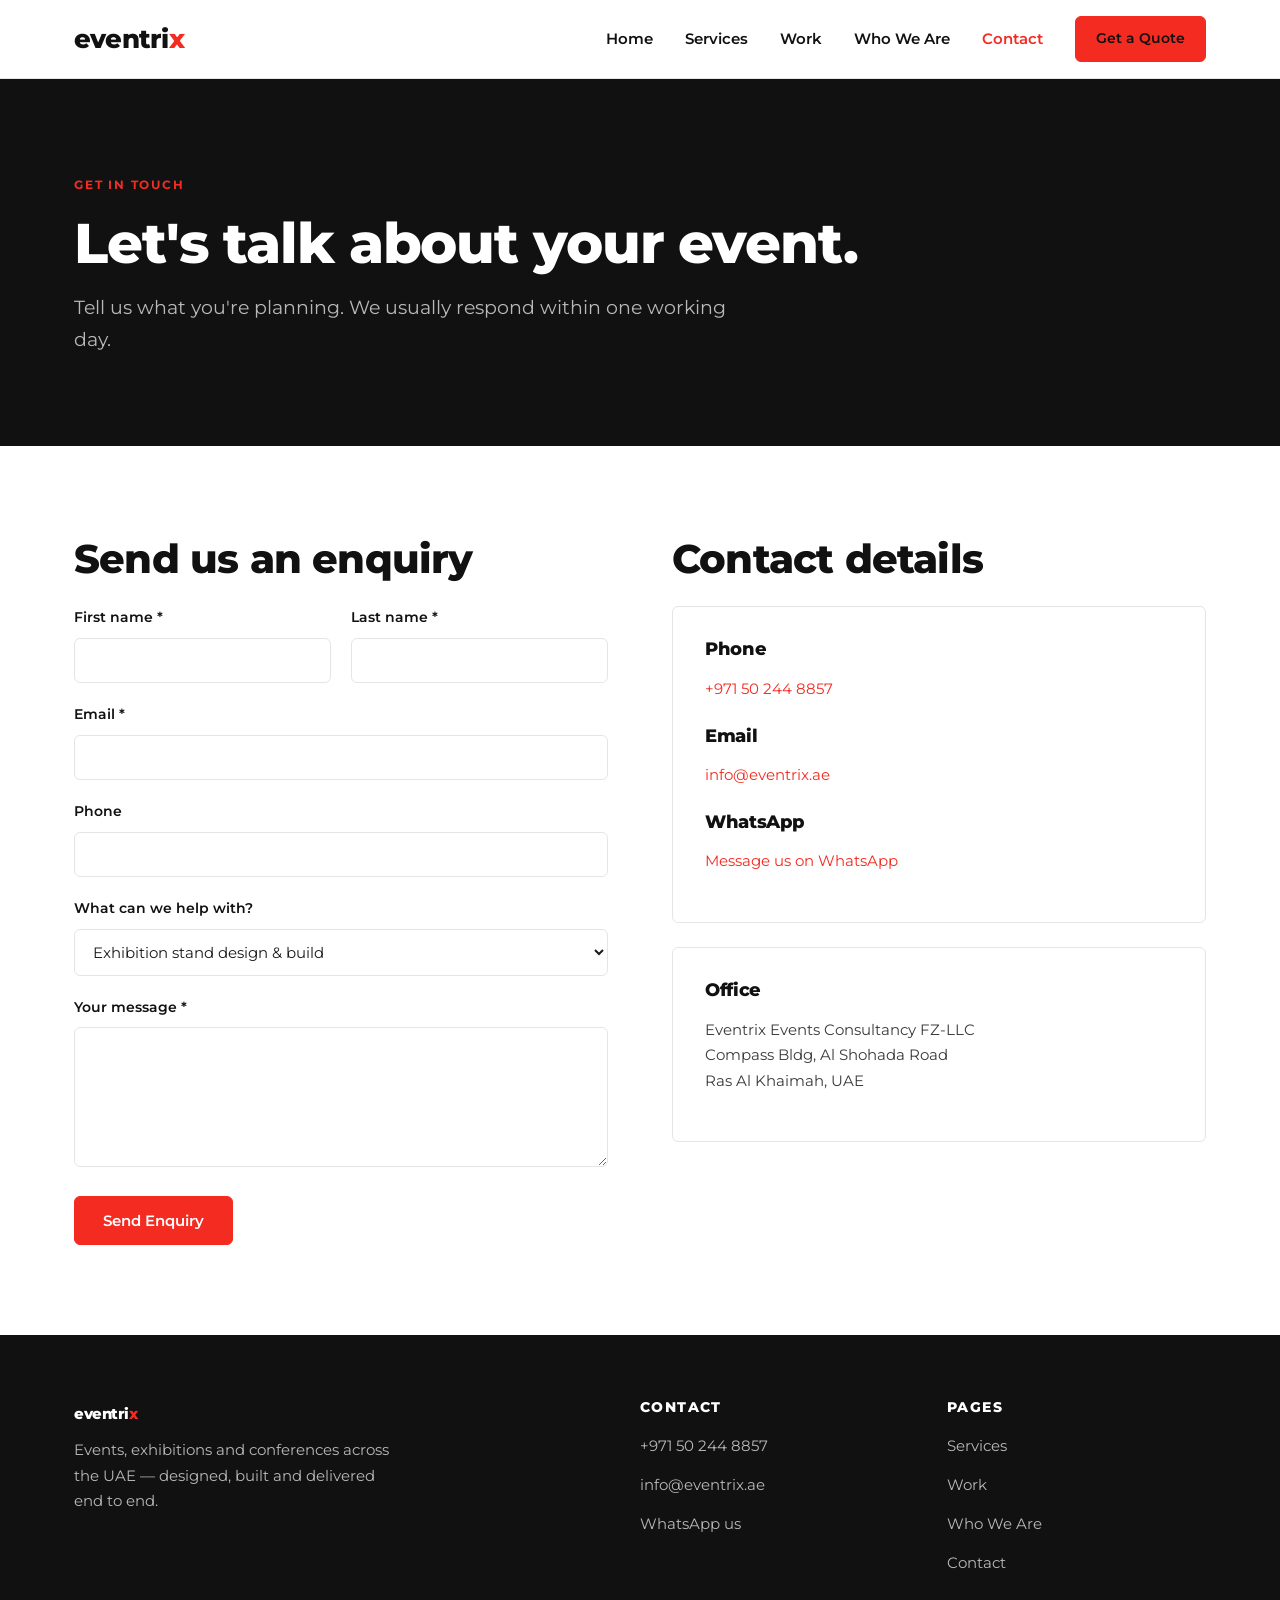
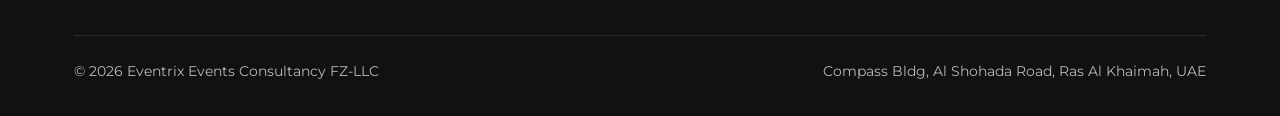
<file: contact.html>
<!DOCTYPE html>
<html lang="en">
<head>
<meta charset="UTF-8">
<meta name="viewport" content="width=device-width,initial-scale=1">
<title>Contact — Eventrix</title>
<link rel="preconnect" href="https://fonts.googleapis.com">
<link rel="preconnect" href="https://fonts.gstatic.com" crossorigin>
<link href="https://fonts.googleapis.com/css2?family=Montserrat:wght@400;600;700;800&display=swap" rel="stylesheet">
<link rel="stylesheet" href="styles.css">
</head>
<body>

<header class="site-header">
  <div class="container header-inner">
    <a href="index.html" class="logo">eventri<span>x</span></a>
    <button class="menu-toggle" aria-label="Menu" onclick="document.querySelector('.nav').classList.toggle('open')"><span></span><span></span><span></span></button>
    <nav class="nav">
      <a href="index.html">Home</a>
      <a href="services.html">Services</a>
      <a href="work.html">Work</a>
      <a href="who-we-are.html">Who We Are</a>
      <a href="contact.html" class="active">Contact</a>
      <a href="contact.html" class="btn btn-primary">Get a Quote</a>
    </nav>
  </div>
</header>

<section class="page-header">
  <div class="container">
    <span class="eyebrow" style="color:#F32B21">Get in Touch</span>
    <h1>Let's talk about your event.</h1>
    <p>Tell us what you're planning. We usually respond within one working day.</p>
  </div>
</section>

<section class="section">
  <div class="container">
    <div class="grid-2" style="gap:64px">

      <div>
        <h2 style="margin-bottom:24px">Send us an enquiry</h2>
        <!-- TO WIRE THIS UP: create a free form at formspree.io,
             then replace YOUR_FORM_ID below with your form's ID. -->
        <form action="https://formspree.io/f/YOUR_FORM_ID" method="POST">
          <div class="form-row">
            <div class="form-group">
              <label for="first">First name *</label>
              <input type="text" id="first" name="first_name" required>
            </div>
            <div class="form-group">
              <label for="last">Last name *</label>
              <input type="text" id="last" name="last_name" required>
            </div>
          </div>
          <div class="form-group">
            <label for="email">Email *</label>
            <input type="email" id="email" name="email" required>
          </div>
          <div class="form-group">
            <label for="phone">Phone</label>
            <input type="tel" id="phone" name="phone">
          </div>
          <div class="form-group">
            <label for="service">What can we help with?</label>
            <select id="service" name="service">
              <option>Exhibition stand design &amp; build</option>
              <option>Event registration</option>
              <option>Exhibitions &amp; conferences</option>
              <option>Social media partnerships</option>
              <option>Something else</option>
            </select>
          </div>
          <div class="form-group">
            <label for="message">Your message *</label>
            <textarea id="message" name="message" required></textarea>
          </div>
          <button type="submit" class="btn btn-primary">Send Enquiry</button>
        </form>
      </div>

      <div>
        <h2 style="margin-bottom:24px">Contact details</h2>
        <div class="card" style="margin-bottom:24px">
          <h4 style="margin-bottom:16px">Phone</h4>
          <p><a href="tel:+971502448857">+971 50 244 8857</a></p>
          <h4 style="margin-top:24px;margin-bottom:16px">Email</h4>
          <p><a href="mailto:info@eventrix.ae">info@eventrix.ae</a></p>
          <h4 style="margin-top:24px;margin-bottom:16px">WhatsApp</h4>
          <p><a href="https://wa.me/971502448857">Message us on WhatsApp</a></p>
        </div>
        <div class="card">
          <h4 style="margin-bottom:16px">Office</h4>
          <p>Eventrix Events Consultancy FZ-LLC<br>
          Compass Bldg, Al Shohada Road<br>
          Ras Al Khaimah, UAE</p>
        </div>
      </div>

    </div>
  </div>
</section>

<footer class="footer">
  <div class="container">
    <div class="footer-grid">
      <div>
        <a href="index.html" class="logo" style="color:#fff;display:inline-block;margin-bottom:16px">eventri<span>x</span></a>
        <p style="font-size:15px;max-width:320px">Events, exhibitions and conferences across the UAE — designed, built and delivered end to end.</p>
      </div>
      <div>
        <h4>Contact</h4>
        <ul>
          <li><a href="tel:+971502448857">+971 50 244 8857</a></li>
          <li><a href="mailto:info@eventrix.ae">info@eventrix.ae</a></li>
          <li><a href="https://wa.me/971502448857">WhatsApp us</a></li>
        </ul>
      </div>
      <div>
        <h4>Pages</h4>
        <ul>
          <li><a href="services.html">Services</a></li>
          <li><a href="work.html">Work</a></li>
          <li><a href="who-we-are.html">Who We Are</a></li>
          <li><a href="contact.html">Contact</a></li>
        </ul>
      </div>
    </div>
    <div class="footer-bottom">
      <span>© 2026 Eventrix Events Consultancy FZ-LLC</span>
      <span>Compass Bldg, Al Shohada Road, Ras Al Khaimah, UAE</span>
    </div>
  </div>
</footer>

</body>
</html>
</file>
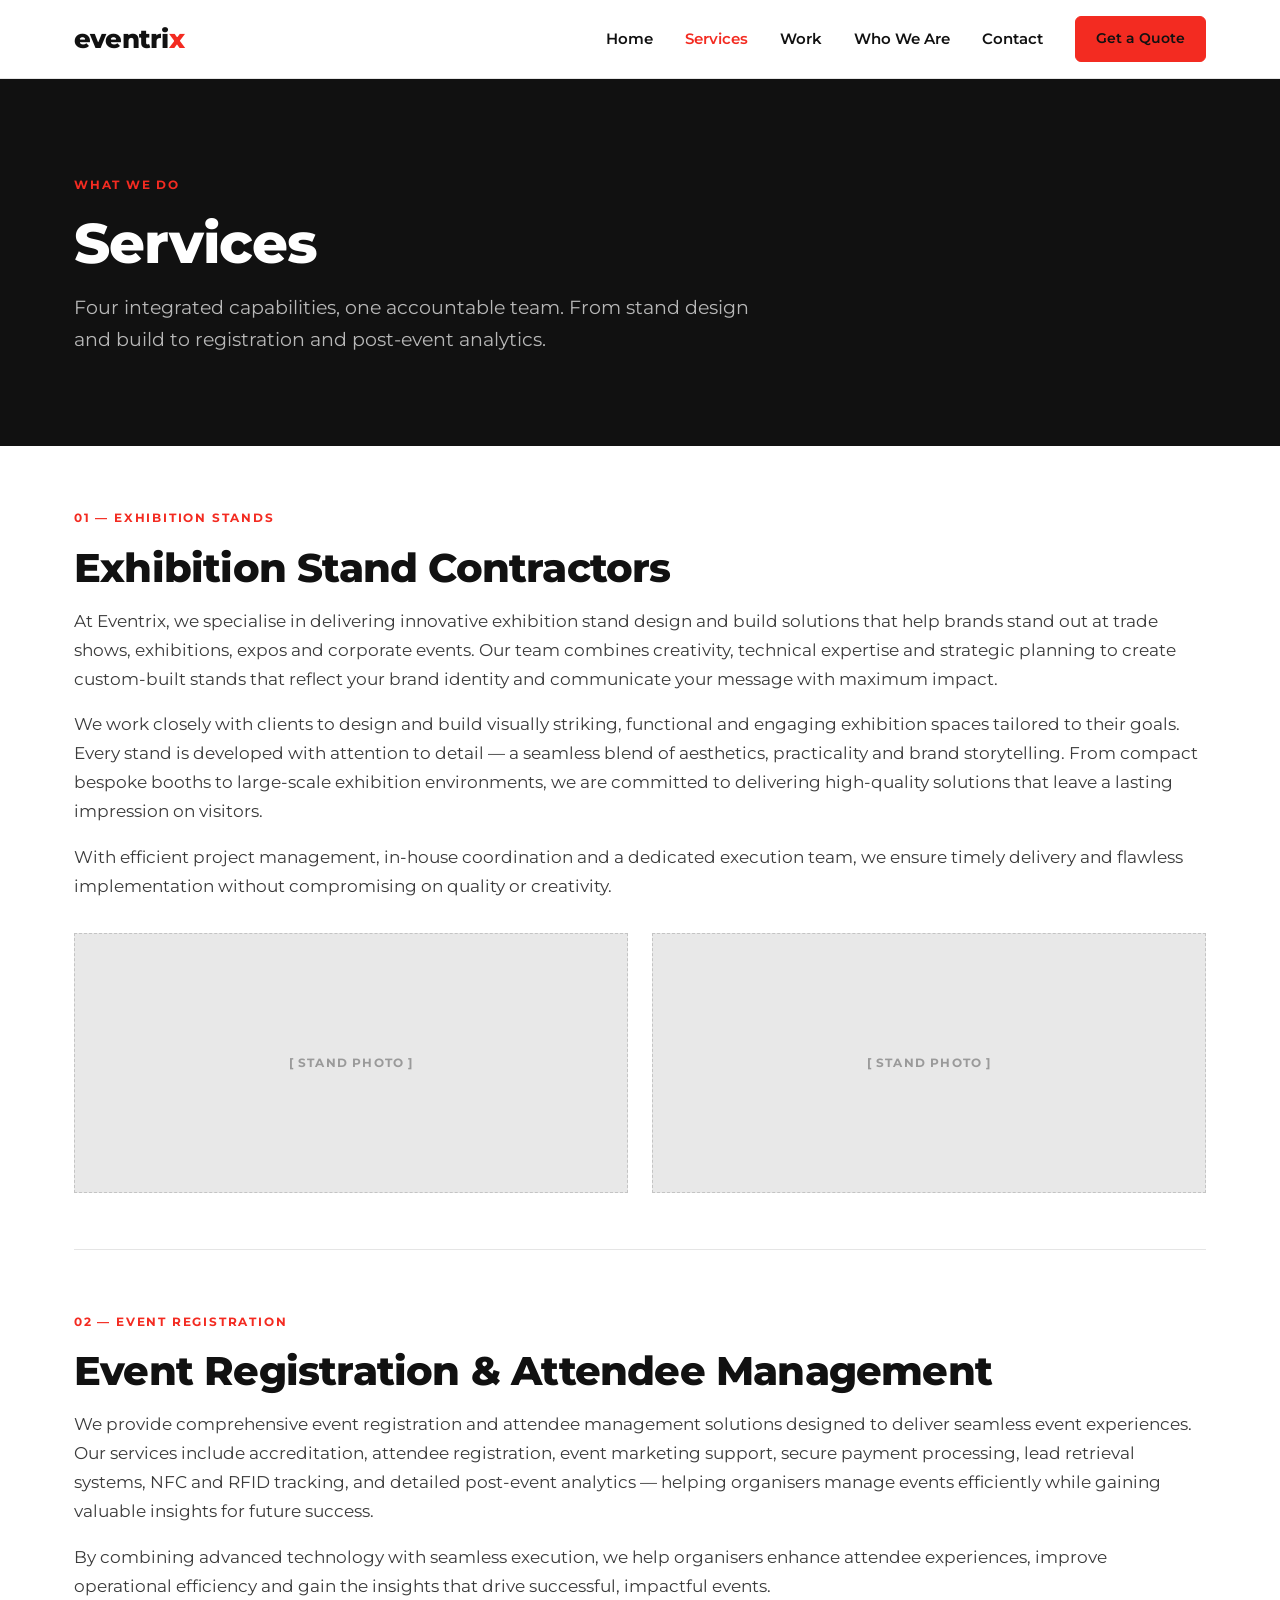
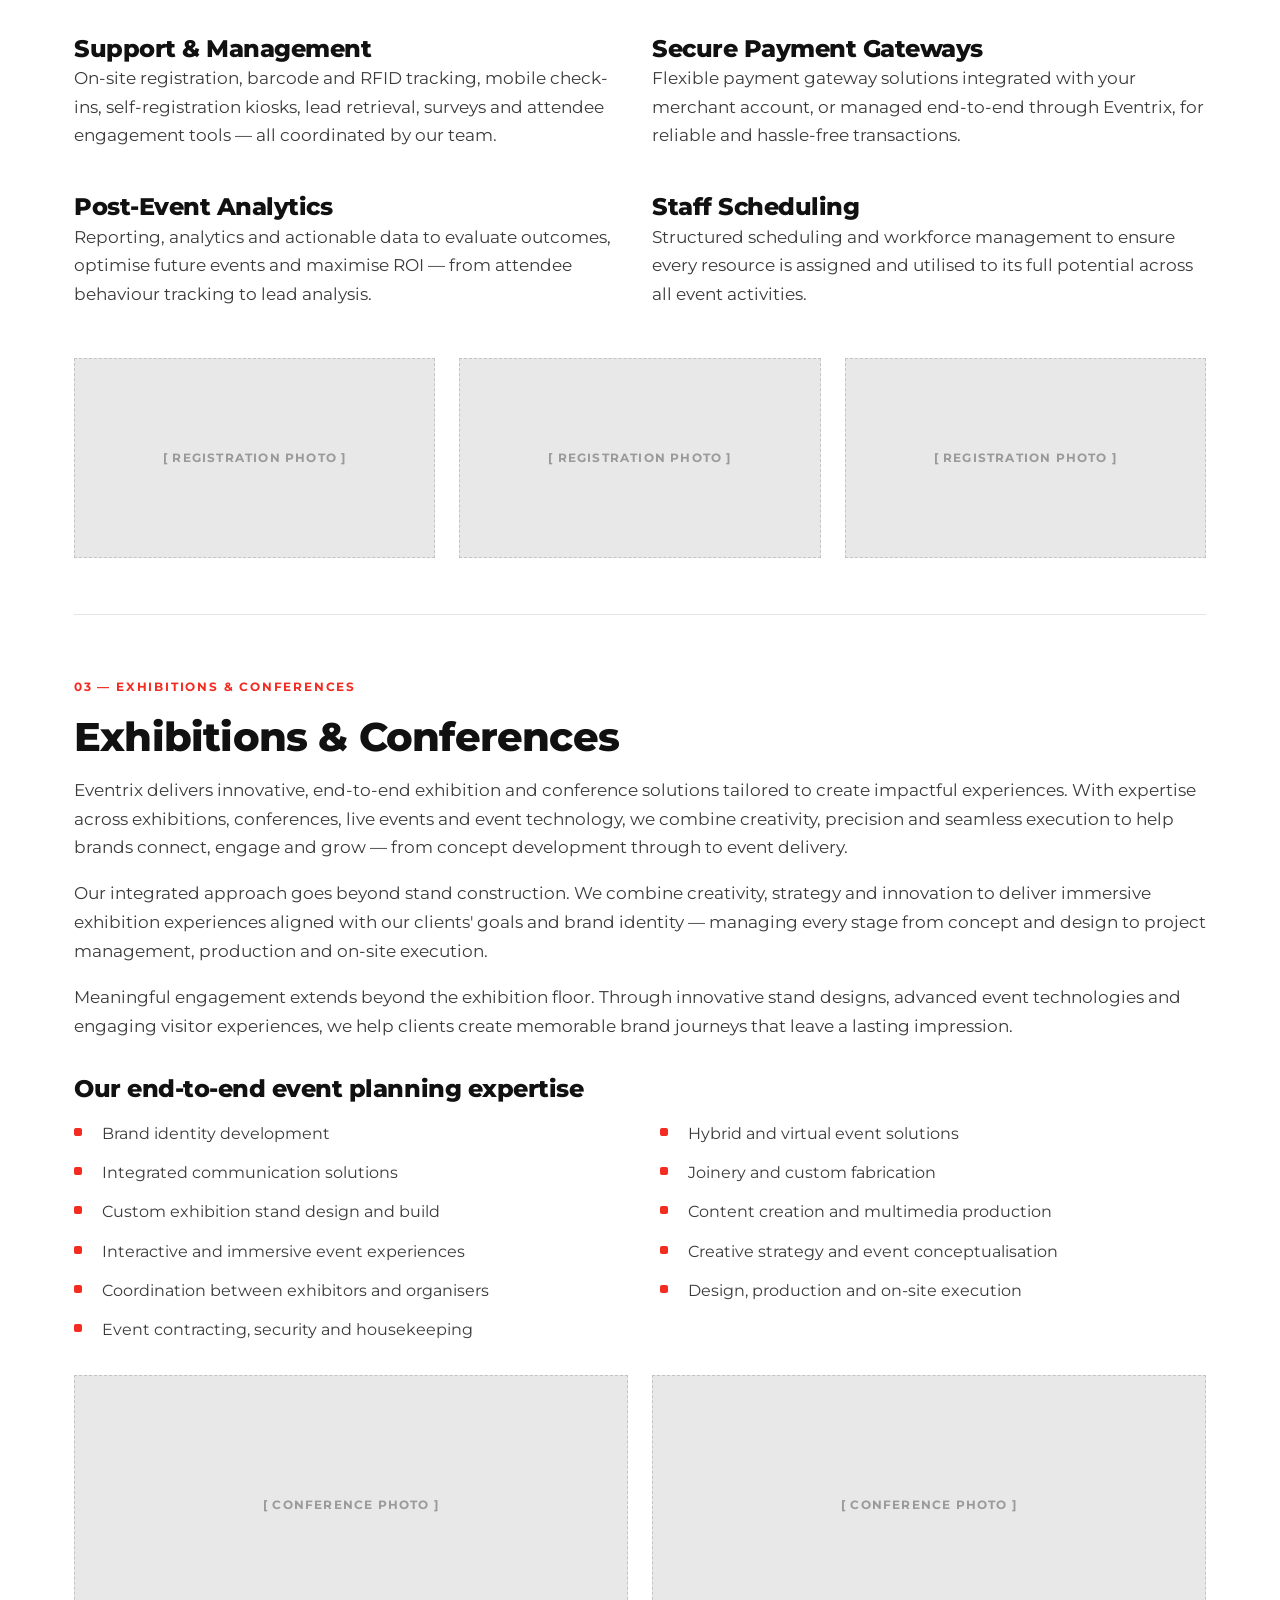
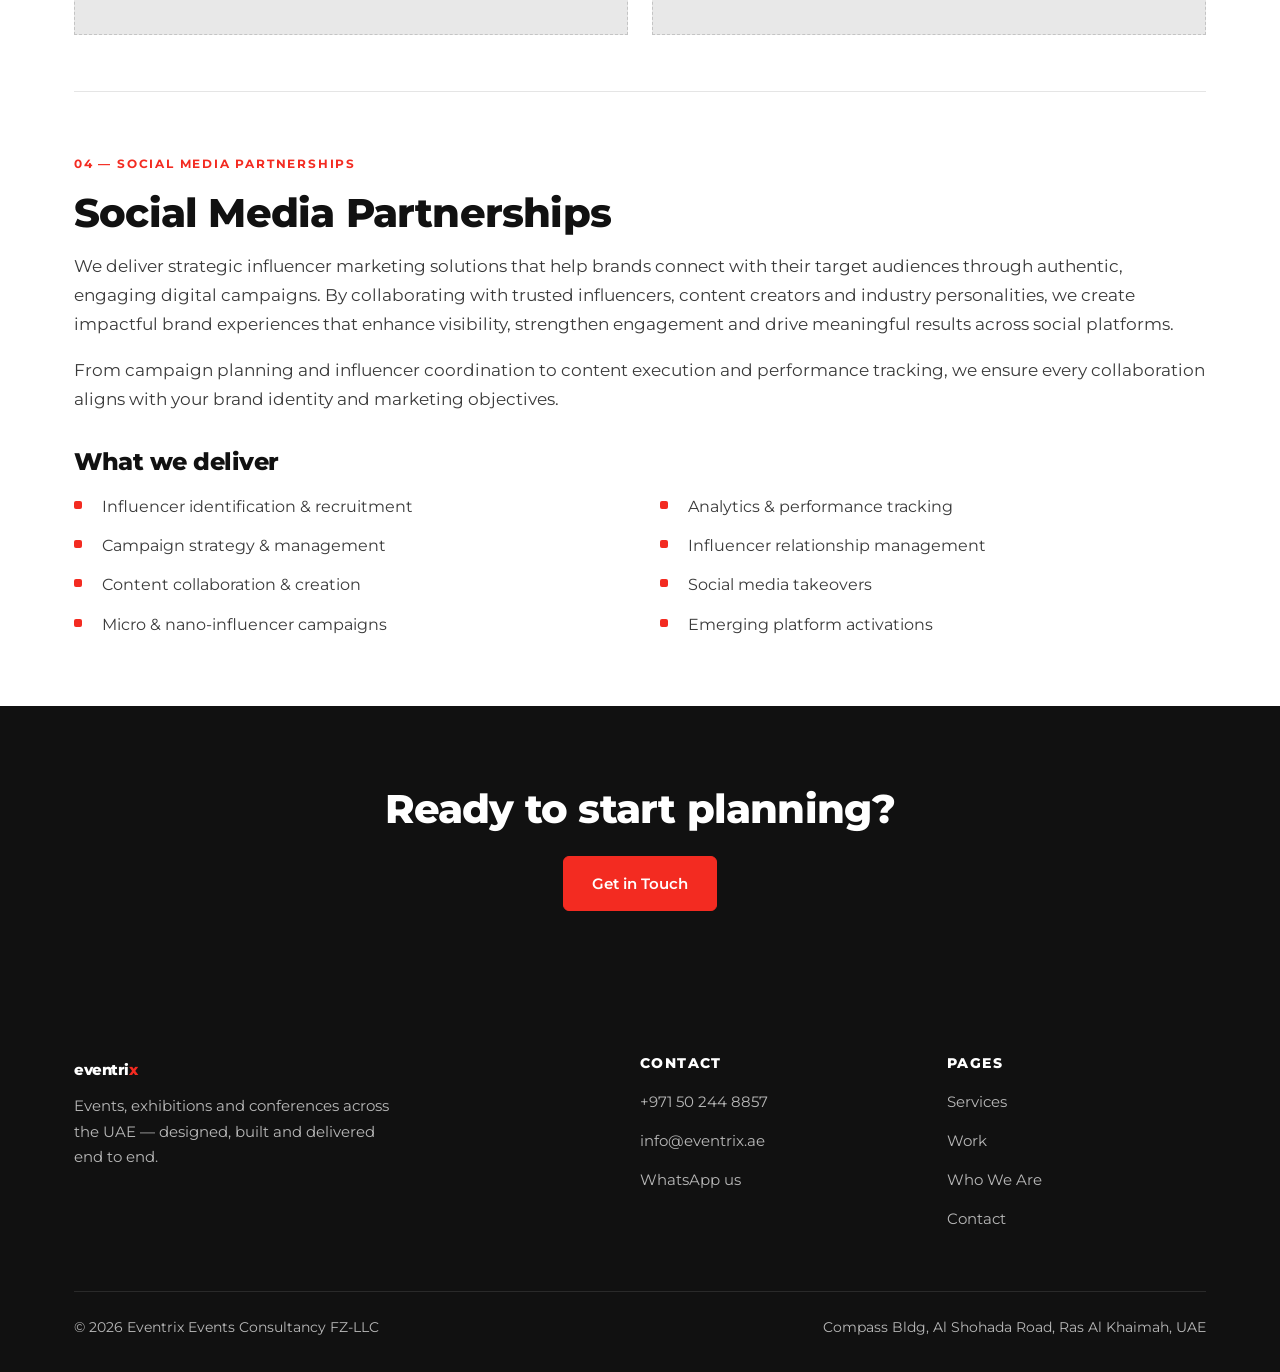
<file: services.html>
<!DOCTYPE html>
<html lang="en">
<head>
<meta charset="UTF-8">
<meta name="viewport" content="width=device-width,initial-scale=1">
<title>Services — Eventrix</title>
<link rel="preconnect" href="https://fonts.googleapis.com">
<link rel="preconnect" href="https://fonts.gstatic.com" crossorigin>
<link href="https://fonts.googleapis.com/css2?family=Montserrat:wght@400;600;700;800&display=swap" rel="stylesheet">
<link rel="stylesheet" href="styles.css">
</head>
<body>

<header class="site-header">
  <div class="container header-inner">
    <a href="index.html" class="logo">eventri<span>x</span></a>
    <button class="menu-toggle" aria-label="Menu" onclick="document.querySelector('.nav').classList.toggle('open')"><span></span><span></span><span></span></button>
    <nav class="nav">
      <a href="index.html">Home</a>
      <a href="services.html" class="active">Services</a>
      <a href="work.html">Work</a>
      <a href="who-we-are.html">Who We Are</a>
      <a href="contact.html">Contact</a>
      <a href="contact.html" class="btn btn-primary">Get a Quote</a>
    </nav>
  </div>
</header>

<section class="page-header">
  <div class="container">
    <span class="eyebrow" style="color:#F32B21">What We Do</span>
    <h1>Services</h1>
    <p>Four integrated capabilities, one accountable team. From stand design and build to registration and post-event analytics.</p>
  </div>
</section>

<section class="container">

  <div id="stands" class="service-block">
    <span class="eyebrow">01 — Exhibition Stands</span>
    <h2>Exhibition Stand Contractors</h2>
    <p>At Eventrix, we specialise in delivering innovative exhibition stand design and build solutions that help brands stand out at trade shows, exhibitions, expos and corporate events. Our team combines creativity, technical expertise and strategic planning to create custom-built stands that reflect your brand identity and communicate your message with maximum impact.</p>
    <p>We work closely with clients to design and build visually striking, functional and engaging exhibition spaces tailored to their goals. Every stand is developed with attention to detail — a seamless blend of aesthetics, practicality and brand storytelling. From compact bespoke booths to large-scale exhibition environments, we are committed to delivering high-quality solutions that leave a lasting impression on visitors.</p>
    <p>With efficient project management, in-house coordination and a dedicated execution team, we ensure timely delivery and flawless implementation without compromising on quality or creativity.</p>
    <div class="grid-2">
      <div class="ph-box" style="min-height:260px">[ Stand photo ]</div>
      <div class="ph-box" style="min-height:260px">[ Stand photo ]</div>
    </div>
  </div>

  <div id="registration" class="service-block">
    <span class="eyebrow">02 — Event Registration</span>
    <h2>Event Registration & Attendee Management</h2>
    <p>We provide comprehensive event registration and attendee management solutions designed to deliver seamless event experiences. Our services include accreditation, attendee registration, event marketing support, secure payment processing, lead retrieval systems, NFC and RFID tracking, and detailed post-event analytics — helping organisers manage events efficiently while gaining valuable insights for future success.</p>
    <p>By combining advanced technology with seamless execution, we help organisers enhance attendee experiences, improve operational efficiency and gain the insights that drive successful, impactful events.</p>
    <div class="grid-2" style="margin-top:32px">
      <div>
        <h3>Support & Management</h3>
        <p>On-site registration, barcode and RFID tracking, mobile check-ins, self-registration kiosks, lead retrieval, surveys and attendee engagement tools — all coordinated by our team.</p>
      </div>
      <div>
        <h3>Secure Payment Gateways</h3>
        <p>Flexible payment gateway solutions integrated with your merchant account, or managed end-to-end through Eventrix, for reliable and hassle-free transactions.</p>
      </div>
      <div>
        <h3>Post-Event Analytics</h3>
        <p>Reporting, analytics and actionable data to evaluate outcomes, optimise future events and maximise ROI — from attendee behaviour tracking to lead analysis.</p>
      </div>
      <div>
        <h3>Staff Scheduling</h3>
        <p>Structured scheduling and workforce management to ensure every resource is assigned and utilised to its full potential across all event activities.</p>
      </div>
    </div>
    <div class="grid-3" style="margin-top:32px">
      <div class="ph-box" style="min-height:200px">[ Registration photo ]</div>
      <div class="ph-box" style="min-height:200px">[ Registration photo ]</div>
      <div class="ph-box" style="min-height:200px">[ Registration photo ]</div>
    </div>
  </div>

  <div id="conferences" class="service-block">
    <span class="eyebrow">03 — Exhibitions & Conferences</span>
    <h2>Exhibitions & Conferences</h2>
    <p>Eventrix delivers innovative, end-to-end exhibition and conference solutions tailored to create impactful experiences. With expertise across exhibitions, conferences, live events and event technology, we combine creativity, precision and seamless execution to help brands connect, engage and grow — from concept development through to event delivery.</p>
    <p>Our integrated approach goes beyond stand construction. We combine creativity, strategy and innovation to deliver immersive exhibition experiences aligned with our clients' goals and brand identity — managing every stage from concept and design to project management, production and on-site execution.</p>
    <p>Meaningful engagement extends beyond the exhibition floor. Through innovative stand designs, advanced event technologies and engaging visitor experiences, we help clients create memorable brand journeys that leave a lasting impression.</p>
    <h3 style="margin-top:32px;margin-bottom:16px">Our end-to-end event planning expertise</h3>
    <ul class="checklist" style="columns:2;column-gap:40px">
      <li>Brand identity development</li>
      <li>Integrated communication solutions</li>
      <li>Custom exhibition stand design and build</li>
      <li>Interactive and immersive event experiences</li>
      <li>Coordination between exhibitors and organisers</li>
      <li>Event contracting, security and housekeeping</li>
      <li>Hybrid and virtual event solutions</li>
      <li>Joinery and custom fabrication</li>
      <li>Content creation and multimedia production</li>
      <li>Creative strategy and event conceptualisation</li>
      <li>Design, production and on-site execution</li>
    </ul>
    <div class="grid-2" style="margin-top:32px">
      <div class="ph-box" style="min-height:260px">[ Conference photo ]</div>
      <div class="ph-box" style="min-height:260px">[ Conference photo ]</div>
    </div>
  </div>

  <div id="social" class="service-block">
    <span class="eyebrow">04 — Social Media Partnerships</span>
    <h2>Social Media Partnerships</h2>
    <p>We deliver strategic influencer marketing solutions that help brands connect with their target audiences through authentic, engaging digital campaigns. By collaborating with trusted influencers, content creators and industry personalities, we create impactful brand experiences that enhance visibility, strengthen engagement and drive meaningful results across social platforms.</p>
    <p>From campaign planning and influencer coordination to content execution and performance tracking, we ensure every collaboration aligns with your brand identity and marketing objectives.</p>
    <h3 style="margin-top:32px;margin-bottom:16px">What we deliver</h3>
    <ul class="checklist" style="columns:2;column-gap:40px">
      <li>Influencer identification & recruitment</li>
      <li>Campaign strategy & management</li>
      <li>Content collaboration & creation</li>
      <li>Micro & nano-influencer campaigns</li>
      <li>Analytics & performance tracking</li>
      <li>Influencer relationship management</li>
      <li>Social media takeovers</li>
      <li>Emerging platform activations</li>
    </ul>
  </div>

</section>

<section class="cta">
  <div class="container">
    <h2>Ready to start planning?</h2>
    <a href="contact.html" class="btn btn-primary">Get in Touch</a>
  </div>
</section>

<footer class="footer">
  <div class="container">
    <div class="footer-grid">
      <div>
        <a href="index.html" class="logo" style="color:#fff;display:inline-block;margin-bottom:16px">eventri<span>x</span></a>
        <p style="font-size:15px;max-width:320px">Events, exhibitions and conferences across the UAE — designed, built and delivered end to end.</p>
      </div>
      <div>
        <h4>Contact</h4>
        <ul>
          <li><a href="tel:+971502448857">+971 50 244 8857</a></li>
          <li><a href="mailto:info@eventrix.ae">info@eventrix.ae</a></li>
          <li><a href="https://wa.me/971502448857">WhatsApp us</a></li>
        </ul>
      </div>
      <div>
        <h4>Pages</h4>
        <ul>
          <li><a href="services.html">Services</a></li>
          <li><a href="work.html">Work</a></li>
          <li><a href="who-we-are.html">Who We Are</a></li>
          <li><a href="contact.html">Contact</a></li>
        </ul>
      </div>
    </div>
    <div class="footer-bottom">
      <span>© 2026 Eventrix Events Consultancy FZ-LLC</span>
      <span>Compass Bldg, Al Shohada Road, Ras Al Khaimah, UAE</span>
    </div>
  </div>
</footer>

</body>
</html>
</file>
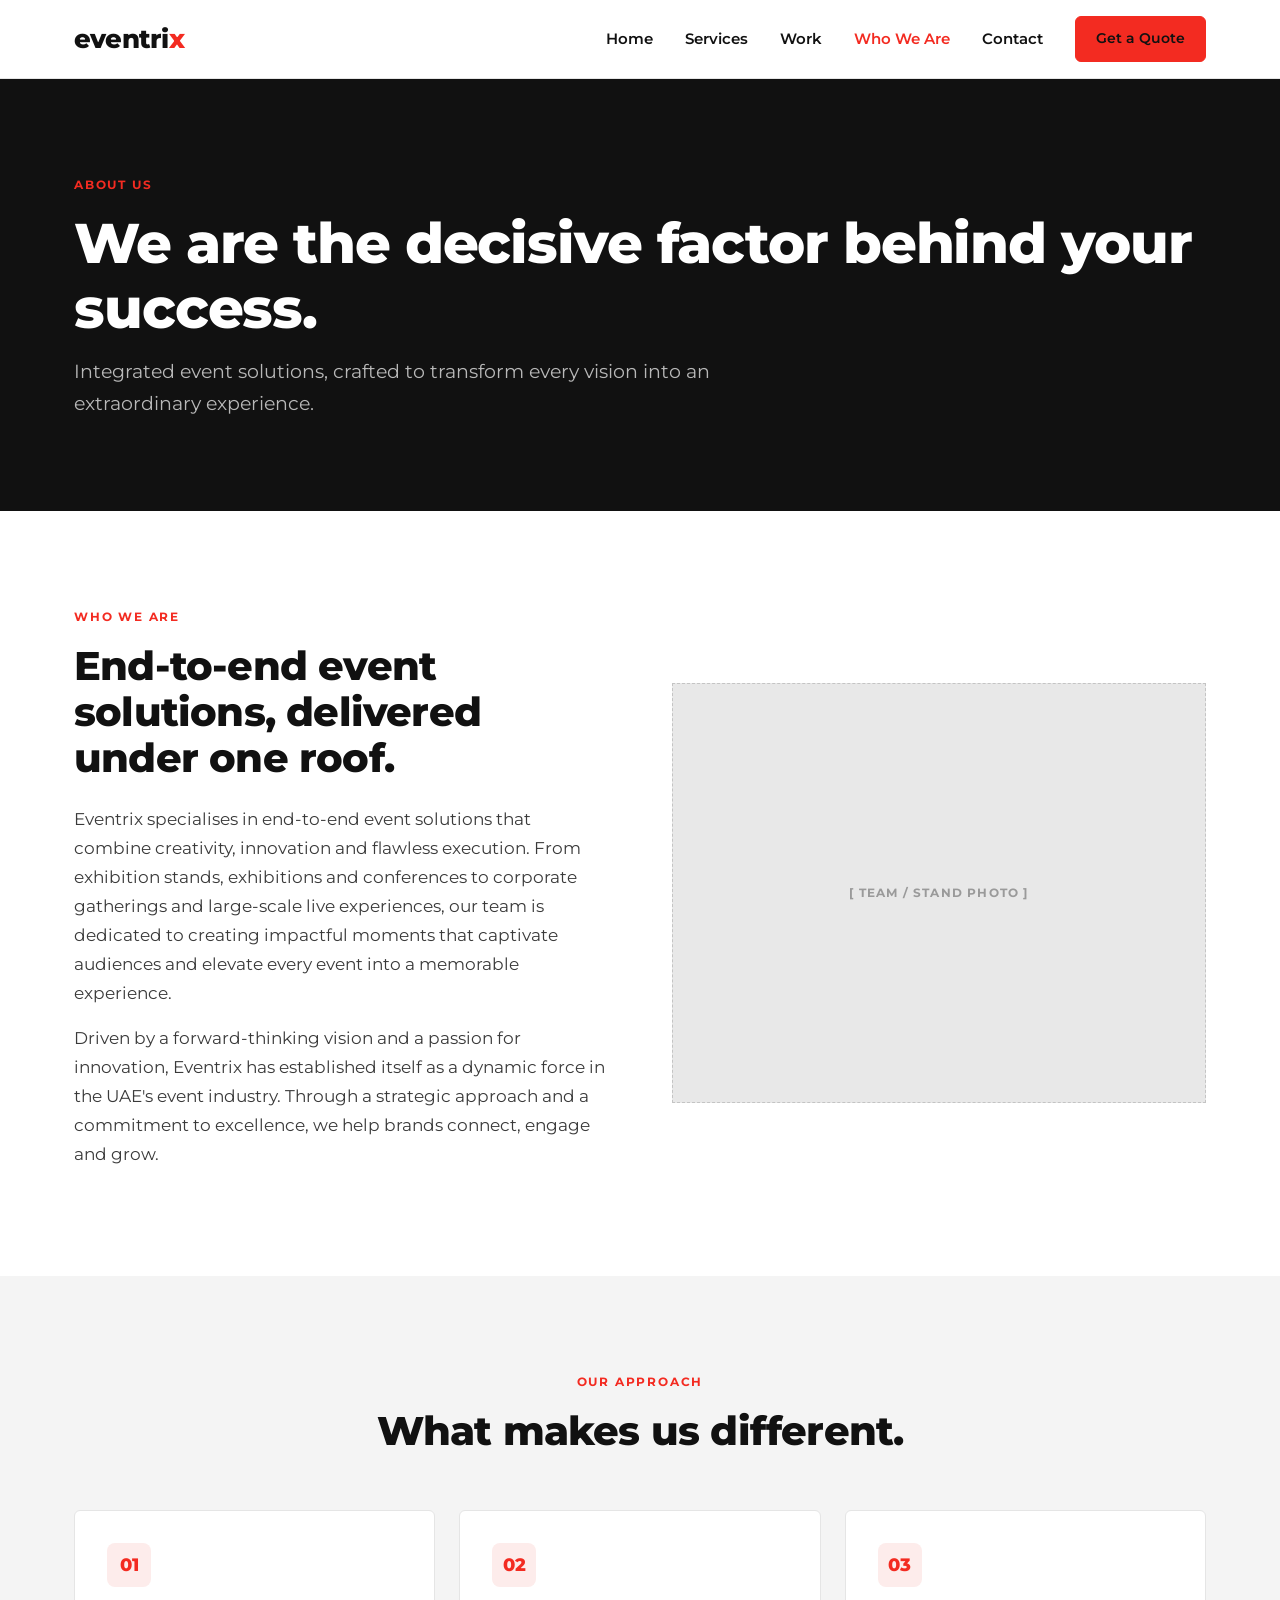
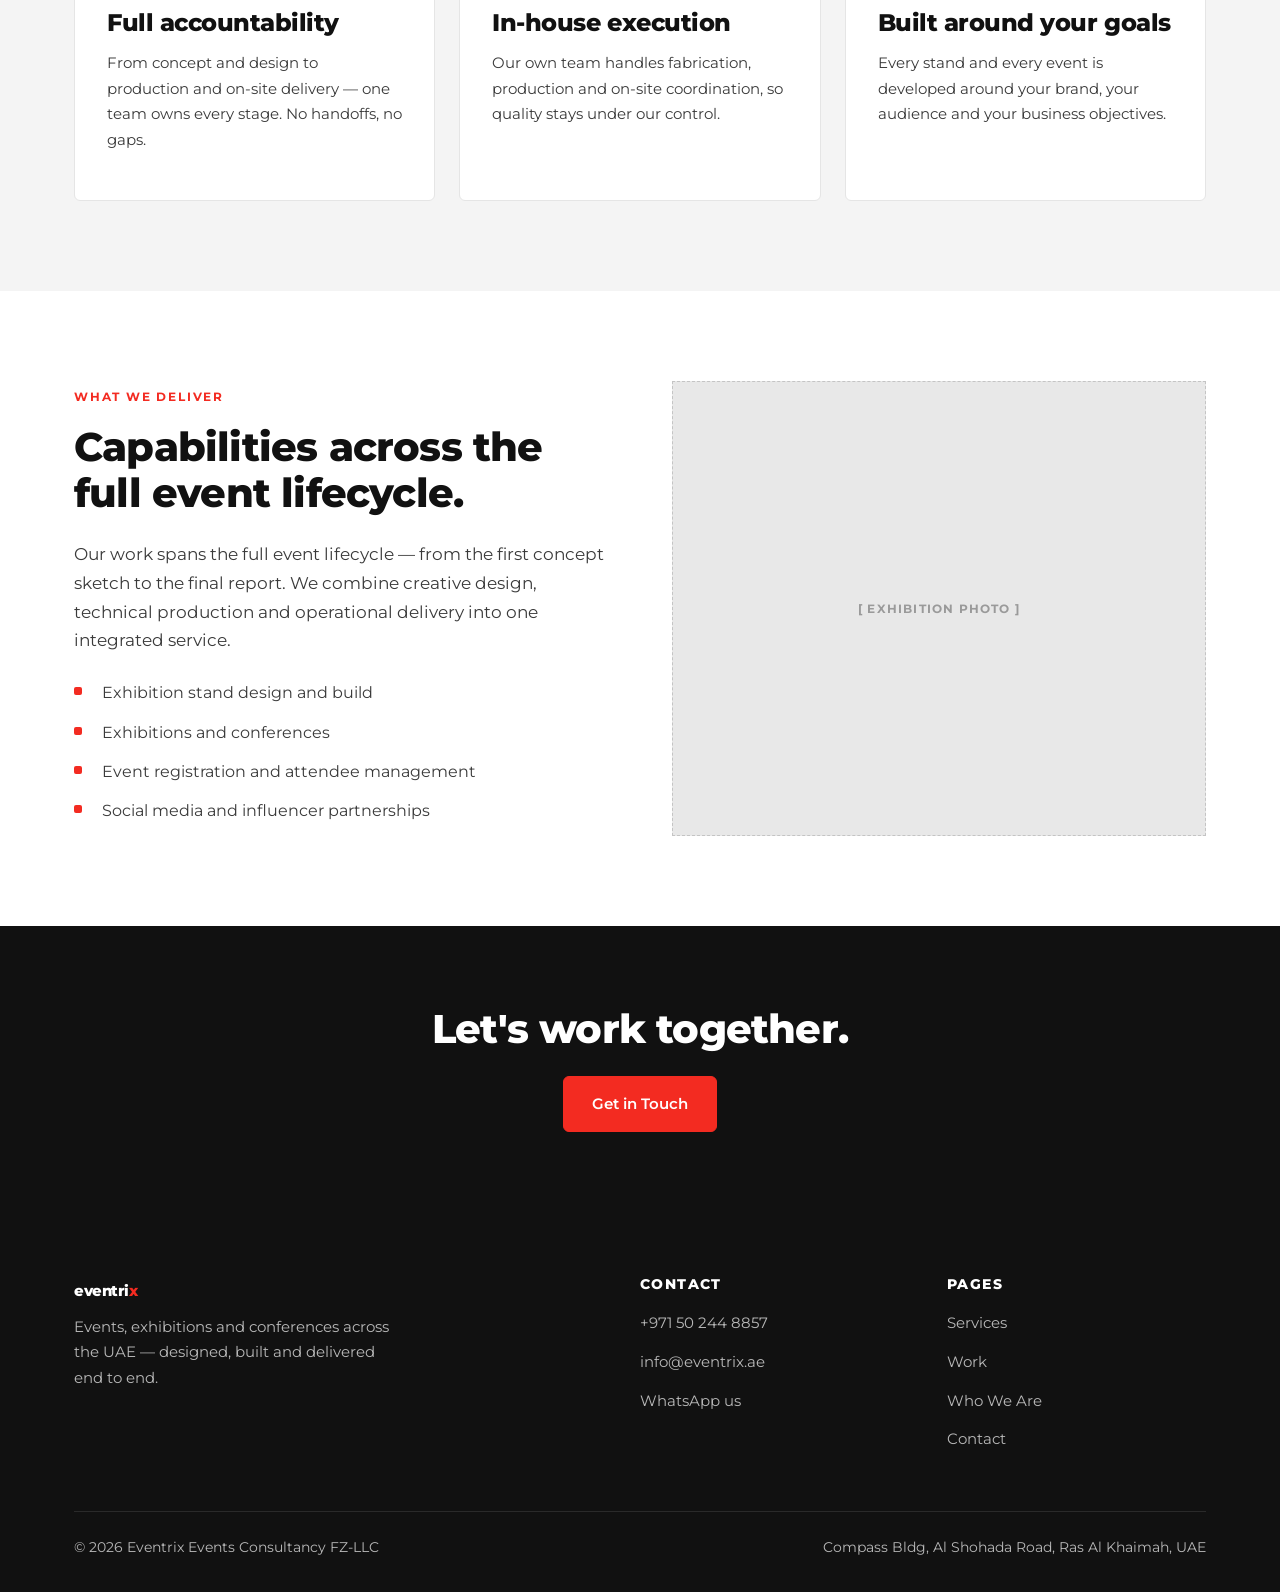
<file: who-we-are.html>
<!DOCTYPE html>
<html lang="en">
<head>
<meta charset="UTF-8">
<meta name="viewport" content="width=device-width,initial-scale=1">
<title>Who We Are — Eventrix</title>
<link rel="preconnect" href="https://fonts.googleapis.com">
<link rel="preconnect" href="https://fonts.gstatic.com" crossorigin>
<link href="https://fonts.googleapis.com/css2?family=Montserrat:wght@400;600;700;800&display=swap" rel="stylesheet">
<link rel="stylesheet" href="styles.css">
</head>
<body>

<header class="site-header">
  <div class="container header-inner">
    <a href="index.html" class="logo">eventri<span>x</span></a>
    <button class="menu-toggle" aria-label="Menu" onclick="document.querySelector('.nav').classList.toggle('open')"><span></span><span></span><span></span></button>
    <nav class="nav">
      <a href="index.html">Home</a>
      <a href="services.html">Services</a>
      <a href="work.html">Work</a>
      <a href="who-we-are.html" class="active">Who We Are</a>
      <a href="contact.html">Contact</a>
      <a href="contact.html" class="btn btn-primary">Get a Quote</a>
    </nav>
  </div>
</header>

<section class="page-header">
  <div class="container">
    <span class="eyebrow" style="color:#F32B21">About Us</span>
    <h1>We are the decisive factor behind your success.</h1>
    <p>Integrated event solutions, crafted to transform every vision into an extraordinary experience.</p>
  </div>
</section>

<section class="section">
  <div class="container">
    <div class="grid-2" style="align-items:center;gap:64px">
      <div>
        <span class="eyebrow">Who We Are</span>
        <h2 style="margin-bottom:24px">End-to-end event solutions, delivered under one roof.</h2>
        <p>Eventrix specialises in end-to-end event solutions that combine creativity, innovation and flawless execution. From exhibition stands, exhibitions and conferences to corporate gatherings and large-scale live experiences, our team is dedicated to creating impactful moments that captivate audiences and elevate every event into a memorable experience.</p>
        <p>Driven by a forward-thinking vision and a passion for innovation, Eventrix has established itself as a dynamic force in the UAE's event industry. Through a strategic approach and a commitment to excellence, we help brands connect, engage and grow.</p>
      </div>
      <div class="ph-box" style="min-height:420px">[ Team / stand photo ]</div>
    </div>
  </div>
</section>

<section class="section section-soft">
  <div class="container">
    <div class="section-head center">
      <span class="eyebrow">Our Approach</span>
      <h2>What makes us different.</h2>
    </div>
    <div class="grid-3">
      <div class="card">
        <div class="icon">01</div>
        <h3>Full accountability</h3>
        <p>From concept and design to production and on-site delivery — one team owns every stage. No handoffs, no gaps.</p>
      </div>
      <div class="card">
        <div class="icon">02</div>
        <h3>In-house execution</h3>
        <p>Our own team handles fabrication, production and on-site coordination, so quality stays under our control.</p>
      </div>
      <div class="card">
        <div class="icon">03</div>
        <h3>Built around your goals</h3>
        <p>Every stand and every event is developed around your brand, your audience and your business objectives.</p>
      </div>
    </div>
  </div>
</section>

<section class="section">
  <div class="container">
    <div class="grid-2" style="gap:64px">
      <div>
        <span class="eyebrow">What We Deliver</span>
        <h2 style="margin-bottom:24px">Capabilities across the full event lifecycle.</h2>
        <p>Our work spans the full event lifecycle — from the first concept sketch to the final report. We combine creative design, technical production and operational delivery into one integrated service.</p>
        <ul class="checklist" style="margin-top:24px">
          <li>Exhibition stand design and build</li>
          <li>Exhibitions and conferences</li>
          <li>Event registration and attendee management</li>
          <li>Social media and influencer partnerships</li>
        </ul>
      </div>
      <div class="ph-box" style="min-height:420px">[ Exhibition photo ]</div>
    </div>
  </div>
</section>

<section class="cta">
  <div class="container">
    <h2>Let's work together.</h2>
    <a href="contact.html" class="btn btn-primary">Get in Touch</a>
  </div>
</section>

<footer class="footer">
  <div class="container">
    <div class="footer-grid">
      <div>
        <a href="index.html" class="logo" style="color:#fff;display:inline-block;margin-bottom:16px">eventri<span>x</span></a>
        <p style="font-size:15px;max-width:320px">Events, exhibitions and conferences across the UAE — designed, built and delivered end to end.</p>
      </div>
      <div>
        <h4>Contact</h4>
        <ul>
          <li><a href="tel:+971502448857">+971 50 244 8857</a></li>
          <li><a href="mailto:info@eventrix.ae">info@eventrix.ae</a></li>
          <li><a href="https://wa.me/971502448857">WhatsApp us</a></li>
        </ul>
      </div>
      <div>
        <h4>Pages</h4>
        <ul>
          <li><a href="services.html">Services</a></li>
          <li><a href="work.html">Work</a></li>
          <li><a href="who-we-are.html">Who We Are</a></li>
          <li><a href="contact.html">Contact</a></li>
        </ul>
      </div>
    </div>
    <div class="footer-bottom">
      <span>© 2026 Eventrix Events Consultancy FZ-LLC</span>
      <span>Compass Bldg, Al Shohada Road, Ras Al Khaimah, UAE</span>
    </div>
  </div>
</footer>

</body>
</html>
</file>
<file: styles.css>
/* EVENTRIX — black & red design system */
:root{
  --red:#F32B21; --red-dark:#C81E16;
  --black:#111; --ink:#1A1A1A; --body:#3A3A3A;
  --grey:#9A9A9A; --line:#E5E5E5; --bg-soft:#F4F4F4;
  --white:#FFF; --radius:6px; --max:1180px;
  --font:'Montserrat',-apple-system,BlinkMacSystemFont,'Segoe UI',sans-serif;
}
*{box-sizing:border-box;margin:0;padding:0}
html{scroll-behavior:smooth}
body{font-family:var(--font);font-size:17px;line-height:1.7;color:var(--body);background:var(--white);-webkit-font-smoothing:antialiased}
img{max-width:100%;display:block}
a{color:var(--red);text-decoration:none;transition:color .2s}
a:hover{color:var(--red-dark)}
.container{max-width:var(--max);margin:0 auto;padding:0 24px}
h1,h2,h3,h4{font-family:var(--font);color:var(--black);font-weight:800;line-height:1.15;letter-spacing:-.02em}
h1{font-size:56px} h2{font-size:40px} h3{font-size:24px;line-height:1.3} h4{font-size:18px}
p{margin-bottom:1em}
.eyebrow{display:inline-block;font-size:12px;font-weight:700;letter-spacing:.15em;text-transform:uppercase;color:var(--red);margin-bottom:16px}
.lead{font-size:20px;color:var(--body)}
.btn{display:inline-block;font-family:var(--font);font-size:15px;font-weight:600;padding:14px 28px;border-radius:var(--radius);border:1.5px solid transparent;cursor:pointer;transition:all .2s;text-align:center}
.btn-primary{background:var(--red);color:var(--white);border-color:var(--red)}
.btn-primary:hover{background:var(--black);border-color:var(--black);color:var(--white)}
.btn-outline{background:transparent;color:var(--black);border-color:var(--black)}
.btn-outline:hover{background:var(--black);color:var(--white)}
.btn-light{background:transparent;color:var(--white);border-color:var(--white)}
.btn-light:hover{background:var(--white);color:var(--black)}
.btn-group{display:flex;gap:12px;flex-wrap:wrap}
.site-header{background:var(--white);border-bottom:1px solid var(--line);position:sticky;top:0;z-index:100}
.header-inner{display:flex;align-items:center;justify-content:space-between;height:78px}
.logo{font-size:26px;font-weight:800;color:var(--black);letter-spacing:-.03em;line-height:1}
.logo span{color:var(--red)}
.nav{display:flex;align-items:center;gap:32px}
.nav a{font-size:15px;font-weight:600;color:var(--black);position:relative}
.nav a:hover,.nav a.active{color:var(--red)}
.nav .btn{padding:10px 20px;font-size:14px}
.menu-toggle{display:none;background:none;border:none;cursor:pointer;padding:8px}
.menu-toggle span{display:block;width:24px;height:2px;background:var(--black);margin:5px 0;transition:.3s}

/* ---------- Hero (split, with slideshow on the right) ---------- */
.hero{display:grid;grid-template-columns:1fr 1fr;min-height:560px}
.hero-text{background:var(--black);color:var(--white);padding:90px 60px;display:flex;flex-direction:column;justify-content:center}
.hero-text h1{color:var(--white);margin-bottom:20px}
.hero-text p{color:#B8B8B8;font-size:18px;margin-bottom:32px;max-width:480px}
.hero-media{position:relative;overflow:hidden;background:var(--black);min-height:400px}

/* Slideshow */
.slideshow{position:absolute;inset:0}
.slideshow .slide{position:absolute;inset:0;opacity:0;transition:opacity 1s ease-in-out;background-size:cover;background-position:center}
.slideshow .slide.active{opacity:1}
.slideshow::after{content:"";position:absolute;inset:0;background:linear-gradient(90deg,rgba(17,17,17,.55) 0%,rgba(17,17,17,.1) 60%,rgba(17,17,17,0) 100%);pointer-events:none}

/* Placeholder (still used elsewhere) */
.ph-box{background:#E8E8E8;border:1px dashed #C4C4C4;display:flex;align-items:center;justify-content:center;color:var(--grey);font-size:12px;font-weight:700;text-transform:uppercase;letter-spacing:.1em;text-align:center;padding:20px;width:100%;min-height:180px}

.section{padding:90px 0}
.section-soft{background:var(--bg-soft)}
.section-dark{background:var(--black);color:var(--white)}
.section-dark h2,.section-dark h3{color:var(--white)}
.section-head{max-width:720px;margin-bottom:56px}
.section-head.center{margin-left:auto;margin-right:auto;text-align:center}
.grid-2{display:grid;grid-template-columns:repeat(2,1fr);gap:24px}
.grid-3{display:grid;grid-template-columns:repeat(3,1fr);gap:24px}
.grid-4{display:grid;grid-template-columns:repeat(4,1fr);gap:24px}
.card{background:var(--white);border:1px solid var(--line);border-radius:var(--radius);padding:32px;transition:border-color .2s}
.card:hover{border-color:var(--red)}
.card .icon{width:44px;height:44px;border-radius:8px;background:#FDECEB;color:var(--red);display:flex;align-items:center;justify-content:center;font-weight:800;font-size:18px;margin-bottom:20px}
.card h3{margin-bottom:12px}
.card p{font-size:15px;margin-bottom:16px}
.card .more{font-size:14px;font-weight:700;color:var(--red)}
.card .more:hover{color:var(--red-dark)}
.work-grid{display:grid;grid-template-columns:repeat(3,1fr);gap:20px}
.work-item{aspect-ratio:4/3;border-radius:var(--radius);overflow:hidden;position:relative}
.work-item img{width:100%;height:100%;object-fit:cover;transition:transform .5s ease}
.work-item:hover img{transform:scale(1.05)}
.work-item::after{content:"";position:absolute;inset:0;background:rgba(243,43,33,0);transition:background .3s}
.work-item:hover::after{background:rgba(243,43,33,.15)}
.cta{background:var(--black);padding:80px 0;text-align:center}
.cta h2{color:var(--white);margin-bottom:24px}
.footer{background:var(--black);color:#B8B8B8;padding:64px 0 32px}
.footer-grid{display:grid;grid-template-columns:2fr 1fr 1fr;gap:48px;margin-bottom:48px}
.footer h4{color:var(--white);margin-bottom:16px;font-size:14px;text-transform:uppercase;letter-spacing:.1em}
.footer a{color:#B8B8B8;font-size:15px}
.footer a:hover{color:var(--red)}
.footer ul{list-style:none}
.footer li{margin-bottom:10px}
.footer-bottom{border-top:1px solid #2A2A2A;padding-top:24px;font-size:14px;display:flex;justify-content:space-between;flex-wrap:wrap;gap:12px}
.form-group{margin-bottom:20px}
.form-group label{display:block;font-size:14px;font-weight:600;color:var(--black);margin-bottom:8px}
.form-group input,.form-group textarea,.form-group select{width:100%;padding:12px 14px;border:1px solid var(--line);border-radius:var(--radius);font-family:var(--font);font-size:15px;background:var(--white);color:var(--ink)}
.form-group input:focus,.form-group textarea:focus,.form-group select:focus{outline:none;border-color:var(--red)}
.form-group textarea{min-height:140px;resize:vertical}
.form-row{display:grid;grid-template-columns:1fr 1fr;gap:20px}
.page-header{background:var(--black);color:var(--white);padding:90px 0}
.page-header h1{color:var(--white);margin-bottom:16px}
.page-header p{color:#B8B8B8;font-size:19px;max-width:680px;margin:0}
.service-block{padding:56px 0;border-bottom:1px solid var(--line)}
.service-block:last-child{border-bottom:none}
.service-block h2{margin-bottom:16px}
.service-block .grid-2{margin-top:32px}
.checklist{list-style:none}
.checklist li{padding-left:28px;position:relative;margin-bottom:12px;font-size:16px}
.checklist li::before{content:'';position:absolute;left:0;top:8px;width:8px;height:8px;background:var(--red);border-radius:2px}

/* =========================================================
   MOBILE  (max-width: 900px)
   ========================================================= */
@media (max-width:900px){
  /* Header / nav */
  .header-inner{height:64px}
  .menu-toggle{display:block}
  .nav{
    display:none;position:absolute;top:64px;left:0;right:0;
    background:var(--white);flex-direction:column;align-items:stretch;
    padding:16px 24px 24px;gap:0;border-bottom:1px solid var(--line);
    box-shadow:0 8px 24px rgba(0,0,0,.08);
  }
  .nav.open{display:flex}
  .nav a{padding:14px 0;border-bottom:1px solid var(--line);font-size:16px}
  .nav a:last-child{border-bottom:none}
  .nav .btn{margin-top:16px;text-align:center;border-bottom:none}

  /* Hero — stack, slideshow on top */
  .hero{grid-template-columns:1fr;min-height:0}
  .hero-media{order:-1;min-height:300px;height:300px}
  .hero-text{padding:48px 24px}
  .hero-text h1{font-size:36px}
  .hero-text p{font-size:16px}

  /* Type */
  h1{font-size:36px}
  h2{font-size:30px}
  h3{font-size:22px}
  .lead{font-size:18px}

  /* Sections */
  .section{padding:60px 0}
  .section-head{margin-bottom:36px}

  /* Grids */
  .grid-4{grid-template-columns:1fr 1fr}
  .grid-3{grid-template-columns:1fr}
  .grid-2{grid-template-columns:1fr}
  .work-grid{grid-template-columns:1fr 1fr;gap:12px}

  /* Stats & footer */
  .footer{padding:48px 0 24px}
  .footer-grid{grid-template-columns:1fr;gap:32px;margin-bottom:32px}
  .footer-bottom{flex-direction:column;gap:8px;font-size:13px}

  /* Page header */
  .page-header{padding:64px 0}
  .page-header h1{font-size:36px}
  .page-header p{font-size:17px}

  /* Cards */
  .card{padding:24px}
  .service-block{padding:40px 0}

  /* Form */
  .form-row{grid-template-columns:1fr}

  /* Buttons — make them full width in button groups */
  .btn-group{flex-direction:column;align-items:stretch}
  .btn-group .btn{width:100%}
}

@media (max-width:480px){
  h1{font-size:30px}
  h2{font-size:26px}
  .work-grid{grid-template-columns:1fr}
  .grid-4{grid-template-columns:1fr}
  .hero-media{height:240px;min-height:240px}
}

/* ---------- Lightbox ---------- */
.lightbox{
  position:fixed;inset:0;background:rgba(10,10,10,.94);
  display:none;align-items:center;justify-content:center;
  z-index:1000;padding:24px;
}
.lightbox.open{display:flex}
.lightbox img{
  max-width:92vw;max-height:88vh;object-fit:contain;
  border-radius:6px;box-shadow:0 20px 60px rgba(0,0,0,.6);
}
.lb-close,.lb-prev,.lb-next{
  position:absolute;background:rgba(255,255,255,.12);
  border:none;color:#fff;cursor:pointer;border-radius:50%;
  width:48px;height:48px;display:flex;align-items:center;justify-content:center;
  font-size:22px;line-height:1;transition:background .2s;
}
.lb-close:hover,.lb-prev:hover,.lb-next:hover{background:var(--red)}
.lb-close{top:24px;right:24px}
.lb-prev{left:24px;top:50%;transform:translateY(-50%)}
.lb-next{right:24px;top:50%;transform:translateY(-50%)}
.lb-counter{
  position:absolute;bottom:24px;left:50%;transform:translateX(-50%);
  color:#fff;font-size:13px;letter-spacing:.1em;opacity:.7;
}
.work-item{cursor:zoom-in}
@media(max-width:600px){
  .lb-prev,.lb-next{width:40px;height:40px;font-size:18px}
  .lb-close{width:40px;height:40px;top:16px;right:16px}
  .lb-prev{left:12px}.lb-next{right:12px}
}
</file>
